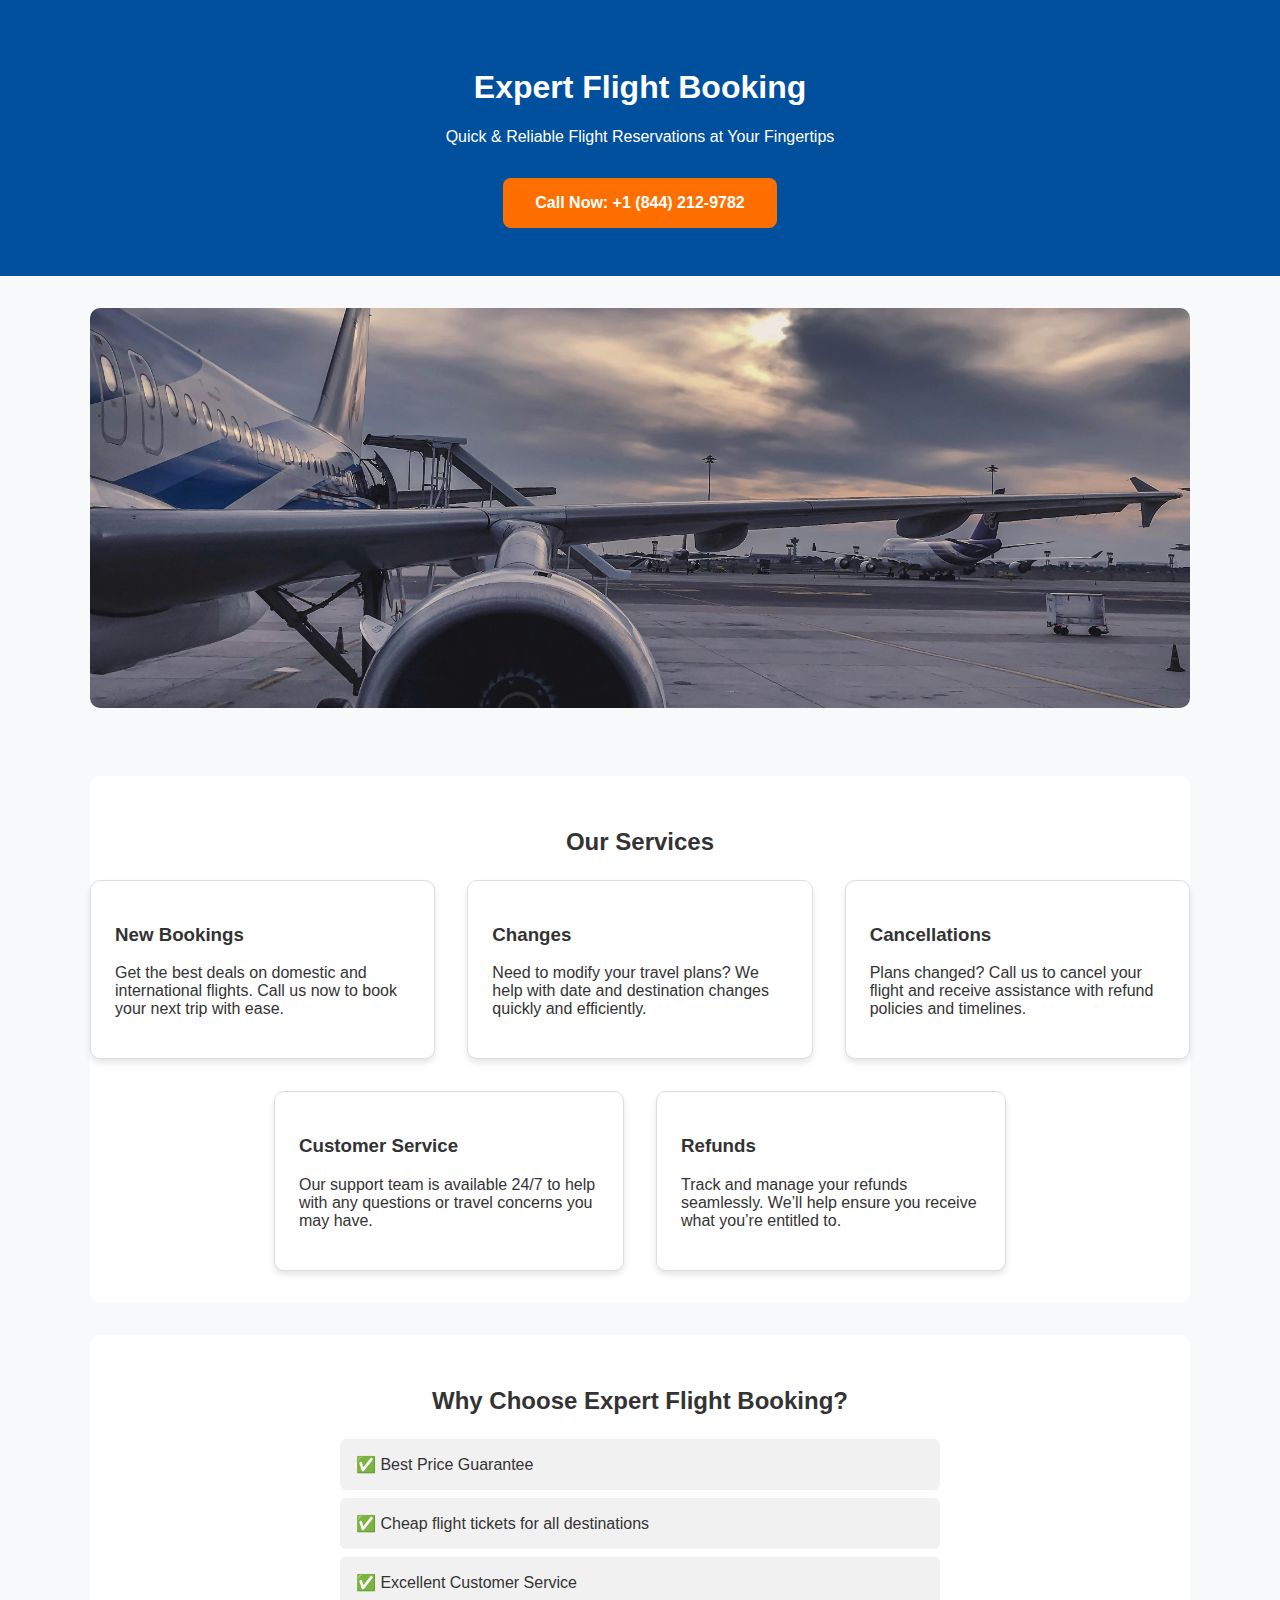
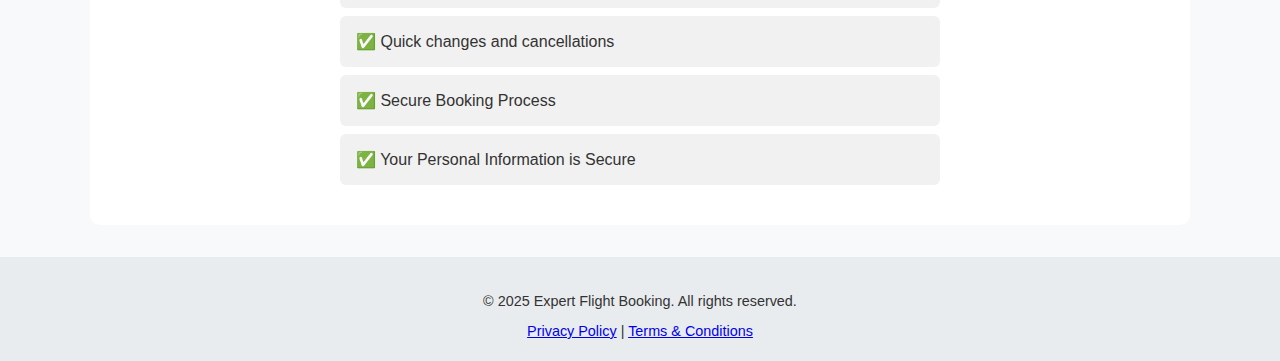
<file: index.html>
<!DOCTYPE html>
<html lang="en">
<head>
  <meta charset="UTF-8" />
  <meta name="viewport" content="width=device-width, initial-scale=1.0" />
  <title>Expert Flight Booking</title>
  <link rel="stylesheet" href="style.css" />
</head>
<body>
  <header>
    <div class="container">
      <h1>Expert Flight Booking</h1>
      <p>Quick & Reliable Flight Reservations at Your Fingertips</p>
      <a href="tel:+18442129782" class="cta-button">Call Now: +1 (844) 212-9782</a>
    </div>
  </header>
  <main class="container">
    <section class="hero">
      <img src="images/hero.jpg" alt="Flight travel experience" />
    </section>

    <section class="services">
      <h2>Our Services</h2>
      <div class="grid">
        <div class="card">
          <h3>New Bookings</h3>
          <p>Get the best deals on domestic and international flights. Call us now to book your next trip with ease.</p>
        </div>
        <div class="card">
          <h3>Changes</h3>
          <p>Need to modify your travel plans? We help with date and destination changes quickly and efficiently.</p>
        </div>
        <div class="card">
          <h3>Cancellations</h3>
          <p>Plans changed? Call us to cancel your flight and receive assistance with refund policies and timelines.</p>
        </div>
        <div class="card">
          <h3>Customer Service</h3>
          <p>Our support team is available 24/7 to help with any questions or travel concerns you may have.</p>
        </div>
        <div class="card">
          <h3>Refunds</h3>
          <p>Track and manage your refunds seamlessly. We’ll help ensure you receive what you’re entitled to.</p>
        </div>
      </div>
    </section>

    <section class="features">
      <h2>Why Choose Expert Flight Booking?</h2>
      <ul>
        <li>✅ Best Price Guarantee</li>
        <li>✅ Cheap flight tickets for all destinations</li>
        <li>✅ Excellent Customer Service</li>
        <li>✅ Quick changes and cancellations</li>
        <li>✅ Secure Booking Process</li>
        <li>✅ Your Personal Information is Secure</li>
      </ul>
    </section>
  </main>
  <footer>
    <div class="container">
      <p>&copy; 2025 Expert Flight Booking. All rights reserved.</p>
      <a href="privacy.html">Privacy Policy</a> |
      <a href="terms.html">Terms & Conditions</a>
    </div>
  </footer>
</body>
</html>
</file>
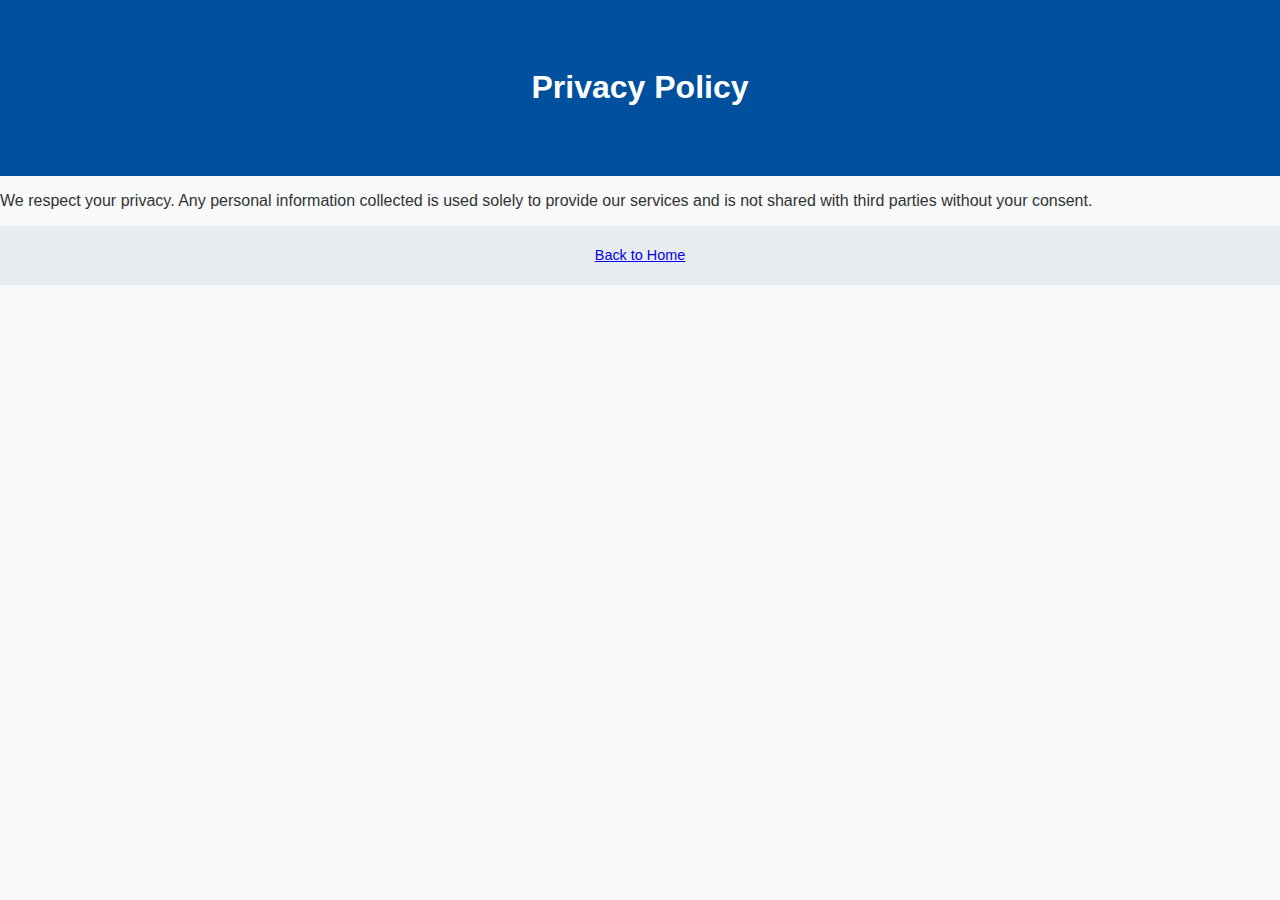
<file: privacy.html>
<!DOCTYPE html>
<html lang="en">
<head>
  <meta charset="UTF-8" />
  <title>Privacy Policy - Expert Flight Booking</title>
  <link rel="stylesheet" href="style.css" />
</head>
<body>
  <header><h1>Privacy Policy</h1></header>
  <main>
    <p>We respect your privacy. Any personal information collected is used solely to provide our services and is not shared with third parties without your consent.</p>
  </main>
  <footer><a href="index.html">Back to Home</a></footer>
</body>
</html>
</file>
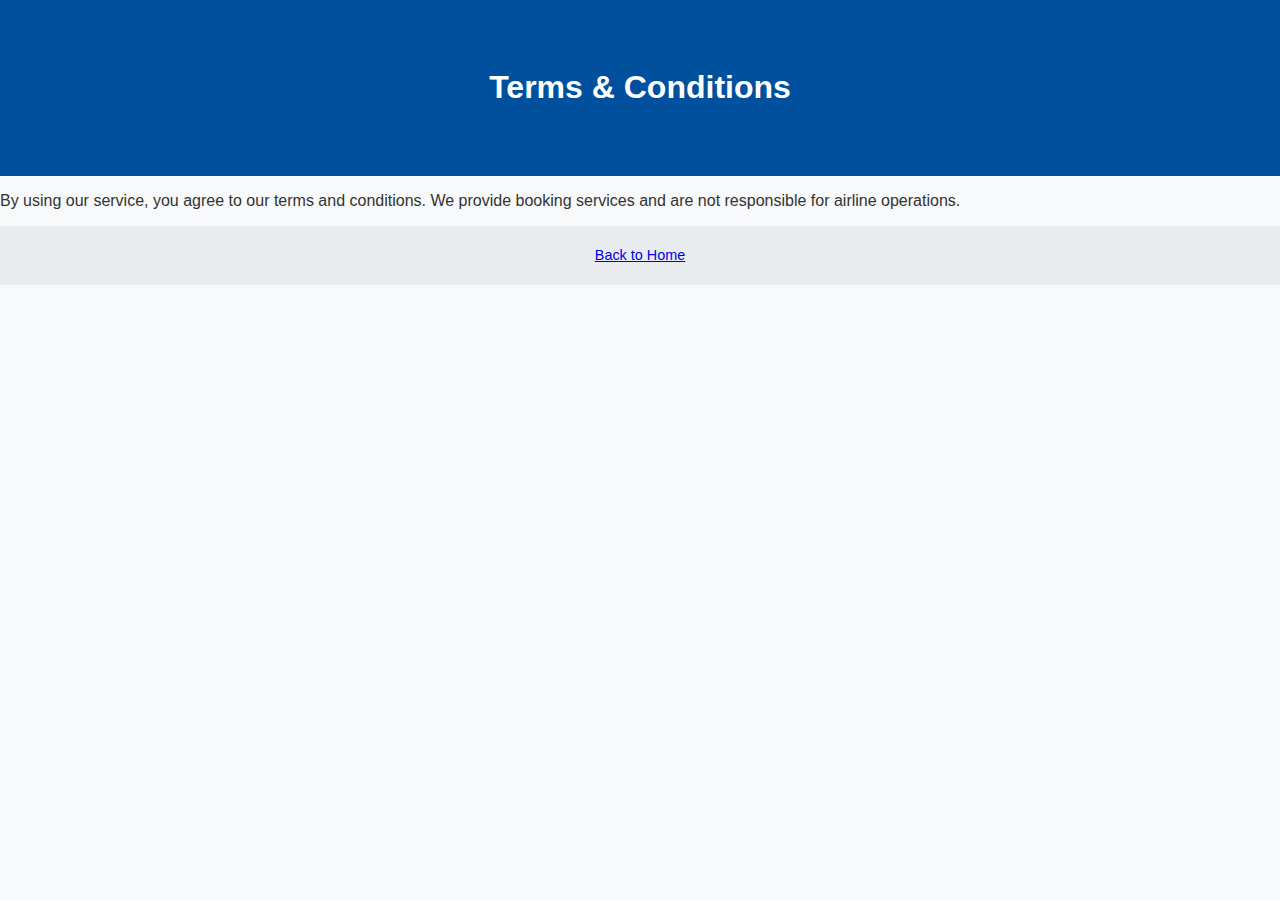
<file: terms.html>
<!DOCTYPE html>
<html lang="en">
<head>
  <meta charset="UTF-8" />
  <title>Terms & Conditions - Expert Flight Booking</title>
  <link rel="stylesheet" href="style.css" />
</head>
<body>
  <header><h1>Terms & Conditions</h1></header>
  <main>
    <p>By using our service, you agree to our terms and conditions. We provide booking services and are not responsible for airline operations.</p>
  </main>
  <footer><a href="index.html">Back to Home</a></footer>
</body>
</html>
</file>
<file: style.css>
body {
  font-family: 'Segoe UI', Tahoma, Geneva, Verdana, sans-serif;
  margin: 0;
  padding: 0;
  background: #f8f9fa;
  color: #333;
}

.container {
  width: 90%;
  max-width: 1100px;
  margin: 0 auto;
}

header {
  background-color: #00509e;
  color: white;
  padding: 3em 0;
  text-align: center;
}

header .cta-button {
  background-color: #ff6f00;
  color: white;
  padding: 1em 2em;
  text-decoration: none;
  border-radius: 8px;
  display: inline-block;
  margin-top: 1em;
  font-weight: bold;
}

.hero img {
  width: 100%;
  max-height: 400px;
  object-fit: cover;
  border-radius: 10px;
  margin: 2em 0;
}

.services {
  padding: 2em 0;
  background-color: white;
  border-radius: 10px;
  margin: 2em 0;
}

.services h2 {
  text-align: center;
  margin-bottom: 1em;
}

.grid {
  display: flex;
  flex-wrap: wrap;
  gap: 2em;
  justify-content: center;
}

.card {
  background: #ffffff;
  border: 1px solid #ddd;
  border-radius: 10px;
  padding: 1.5em;
  flex: 1 1 250px;
  max-width: 300px;
  box-shadow: 0 4px 6px rgba(0,0,0,0.1);
  transition: transform 0.2s;
}

.card:hover {
  transform: translateY(-5px);
}

footer {
  background-color: #e9ecef;
  padding: 1.5em 0;
  text-align: center;
  font-size: 0.9em;
}

.features {
  background-color: #ffffff;
  border-radius: 10px;
  padding: 2em;
  margin: 2em 0;
}

.features h2 {
  text-align: center;
  margin-bottom: 1em;
}

.features ul {
  list-style: none;
  padding: 0;
  max-width: 600px;
  margin: 0 auto;
  text-align: left;
}

.features ul li {
  background: #f1f1f1;
  padding: 1em;
  margin-bottom: 0.5em;
  border-radius: 6px;
  font-size: 1em;
}
</file>
